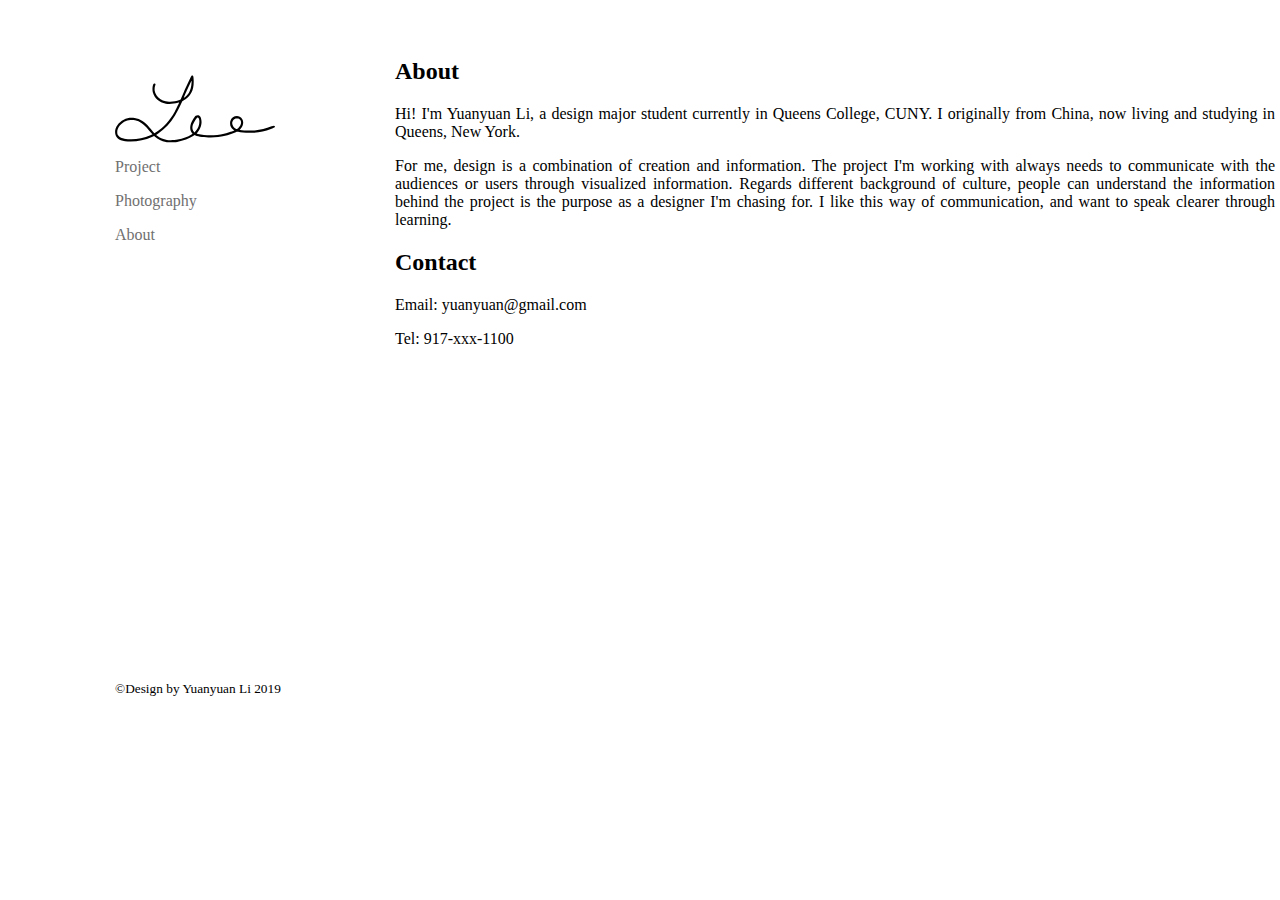
<file: Non_Responsive/about.html>
<!DOCTYPE html>

<html>

    <head>
    	<title>About</title>
          <meta charste="utf-8"> 
          <link rel="stylesheet" type="text/css" href="css/style.css">
          <link href="font/Athelas-Regular.ttf" rel="stylesheet">
          <link href="font/corbell.ttf" rel="stylesheet">
	
    </head>

    <body>
            <div class="centercontainer">

        <ul class="menuitem">

            <a href="index.html">
                <div class="imgbox">
            <img src="images/Logo_1.0.svg"  width ="160" height ="90" alt="yuan"><br />
        </div>
        </a>

        		<p><a href="project.html">Project</a><br /></p>
           		<p><a href="Photography.html">Photography</a><br /></p>
           		<p><a href="about.html">About</a></p>

        </ul>

        <div class="acontainer">

          <div class="title">
            <h2>About</h2>
          </div>

          <div class="paragraph">
            <p>Hi! I'm Yuanyuan Li, a design major student currently in Queens College, CUNY. I originally from China, now living and studying in Queens, New York.</p>
            <p>For me, design is a combination of creation and information. The project I'm working with always needs to communicate with the audiences or users through visualized information. Regards different background of culture, people can understand the information behind the project is the purpose as a designer I'm chasing for. I like this way of communication, and want to speak clearer through learning.
​            </p>

        </div>

          <div class="title">
            <h2>Contact</h2>
          </div>

          <div class="paragraph">
            <p>Email: yuanyuan@gmail.com</p>
            <p>Tel: 917-xxx-1100</p>
          </div>

        </div>




        <div class="footer">
            <p>©Design by Yuanyuan Li 2019</p>
        </div>
      </div>



    </body>

</html>
</file>
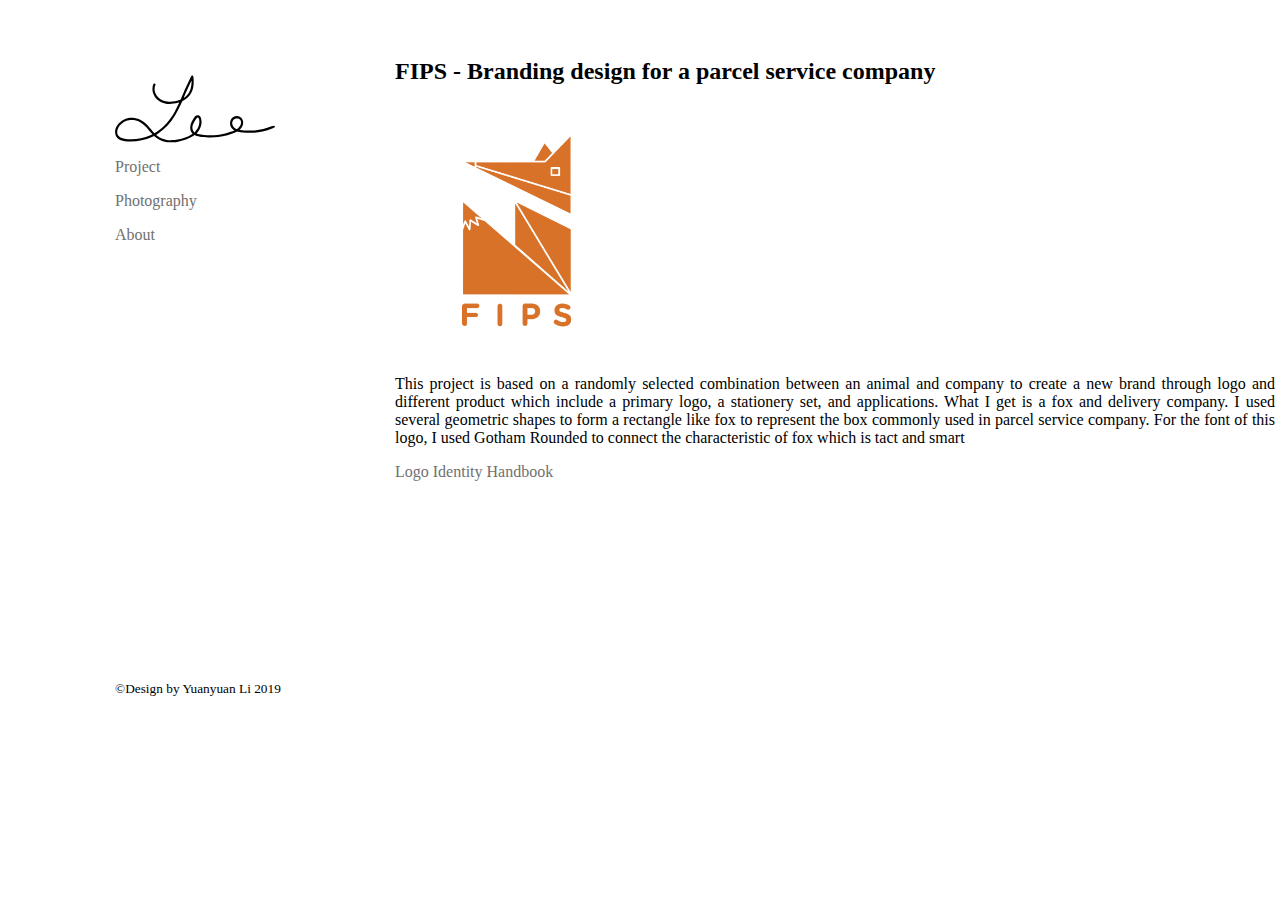
<file: Non_Responsive/detail.html>
<!DOCTYPE html>

<html>
    <head>
    	<title>About</title>
          <link rel="stylesheet" type="text/css" href="css/style.css">
          <link href="font/Athelas-Regular.ttf" rel="stylesheet">
          <link href="font/corbell.ttf" rel="stylesheet">
	
    </head>

    <body>
            <div class="centercontainer">

        <ul class="menuitem">

            <a href="index.html">
                <div class="imgbox">
                  <img src="images/Logo_1.0.svg"  width = "160" height = "90" alt="yuan"><br />
                </div>
            </a>

        		<p><a href="project.html">Project</a><br /></p>
           		<p><a href="Photography.html">Photography</a><br /></p>
           		<p><a href="about.html">About</a></p>

        </ul>

        <div class="dcontainer">

          <div class="header">
            <h2>FIPS - Branding design for a parcel service company</h2>
          </div>

          <img src="images/FIPS_Logo.jpg" width="250" height="250" alt="FIPS Logo"/>

          <div class="paragraph">
            <p>​This project is based on a randomly selected combination between an animal and company to create a new brand through logo and different product which include a primary logo, a stationery set, and applications. What I get is a fox and delivery company. I used several geometric shapes to form a rectangle like fox to represent the box commonly used in parcel service company. For the font of this logo, I used Gotham Rounded to connect the characteristic of fox which is tact and smart</p>
            <a href="files/Logo_Identity_Handbook.pdf">Logo Identity Handbook</a>
          </div>



          
        </div>


        



        <div class="footer">
            <p>©Design by Yuanyuan Li 2019</p>
        </div>
      </div>



    </body>

</html>
</file>
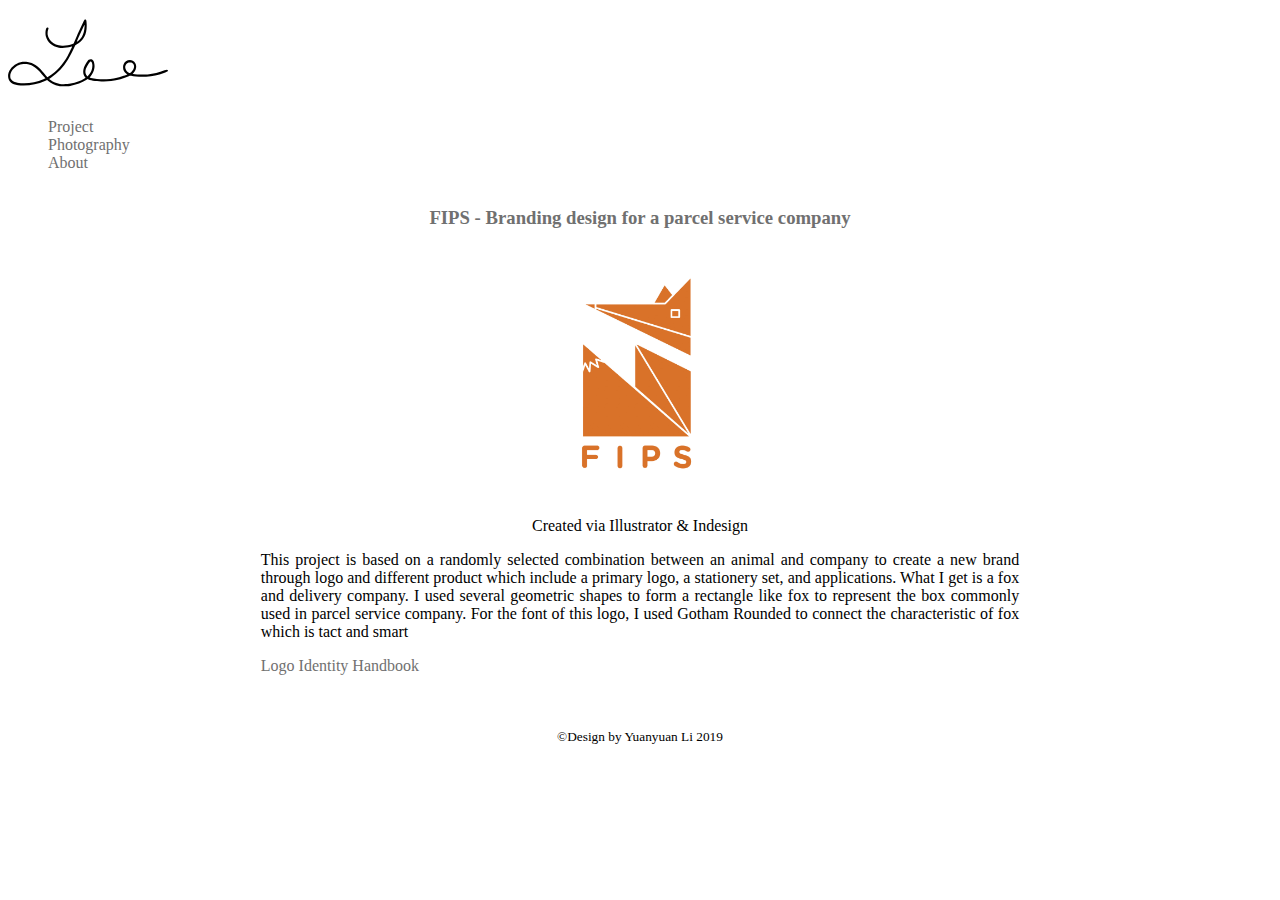
<file: Responsive/detail.html>
<!DOCTYPE html>

<html>
  <head>
    <title>FIPS</title>
    <meta charset="utf-8">
    <meta http-equiv="X-UA-Compatible" content="IE=edge">
    <meta name="viewport" content="width=device-width, initial-scale=1">

    <link rel="stylesheet" href="css/styles.css">
    <link href="font/Athelas-Regular.ttf" rel="stylesheet">
<!--     <script src="/script.js" defer></script> -->
  </head>

  <body>
    <header>

      <div class="nav">

        <a href="index.html">
          <img src="images/Logo_1.0.svg" 	width = "160" height = "90" alt="yuan"><br />
        </a>

        <ul>

        	<li><a href="project.html">Project</a></li>

          <li><a href="photography.html">Photography</a></li>

          <li><a href="about.html">About</a></li>

        </ul>

      </div>


    </header>

  <main>

    <section class="paragraph">

      <div class="t_font">
        <h3>FIPS - Branding design for a parcel service company</h3>
      </div>
      <div class="d_image">
      <img src="images/FIPS_Logo.jpg" width="250" height="250" alt="FIPS Logo"/>
    </div>

      <div class="p_font">
<!--  Center the description title -->
        <div class="d_image">
          <p>Created via Illustrator & Indesign</p> 
        </div>
        <p>​This project is based on a randomly selected combination between an animal and company to create a new brand through logo and different product which include a primary logo, a stationery set, and applications. What I get is a fox and delivery company. I used several geometric shapes to form a rectangle like fox to represent the box commonly used in parcel service company. For the font of this logo, I used Gotham Rounded to connect the characteristic of fox which is tact and smart</p>
      </div>

      <div class="d_image">
        <div class="p_font">
          <a href="files/Logo_Identity_Handbook.pdf">Logo Identity Handbook</a>
        </div>
    </div>



    </section>


  
  </main>

  <div class="footer">
    <p>©Design by Yuanyuan Li 2019</p>
  </div>

  </body>
  
</html>
</file>
<file: Non_Responsive/css/style.css>
a{
  text-decoration: none;
  color: #707070;
}

a:hover{
	color:black;/*menu bar color change*/
}

li{
    list-style: none;
}


/*style for footer*/
div.footer{

   position: relative;
   font-family: 'Athelas';
   padding-left: 40px;
   padding-top: 30px;
   float: left;
   font-size: 10pt;
   left: 0;
   bottom: 0;
   width: 100%;
   color: black;

}

/*style of menu content*/
.menuitem{
	float: left;
	font-family: 'Athelas';
}


/*logo image*/
.imgbox{

	float: left;
	margin-top: 40px;
	/*margin-left: 40px;
	margin-right: 80px;*/
}

/*homepage gallery container*/
div.gallerycontainer{
	position: relative;
    margin-left: 280px;
    padding-top: 30px;
    padding-bottom: 20px;
    width:1130px;/*limited 3 items in same line*/
	height: 600px;

}

/*project page gallery container*/
div.pgallerycontainer{
	position: relative;
    margin-left: 280px;
    padding-bottom: 40px;
    padding-top: 30px;
    width: 1130px;/*limited 3 items in same line*/
    height: 600px;

}

/*container for about page*/
div.acontainer{
	position: relative;
	margin-left: 320px;
	padding-top: 30px;
	width: 880px;
	height: 600px;
}

/*container for detail page*/
div.dcontainer{
	position: relative;
	margin-left: 320px;
	padding-top: 30px;
	width: 880px;
	height: 600px;

}

/*box around all elements*/
div.centercontainer{
	margin: 0 auto;
	width: 1130px;
	height: auto;

}

div.header{

	font-family: Athelas;
	text-align: left;
}

/*arrange gallery images on homepage*/
div.galleryimg{

	width: auto;
	height: auto;
	max-width: 100%;
	max-height: 100%;
	float: left;
	margin-left: 20px;
	margin-bottom: 20px;

}

/*arrange gallery images on project page*/
div.pgallery{

	display: inline;
	width: 270px;
	height: 350px;
	float: left;
	margin-left: 20px;

}

/*font style of description*/
div.paragraph{

	font-family: corbel;
	text-align: justify;
}

/*font style of title*/
div.title{
	font-family: 'Athelas';
}



/*identify the project title style*/
div.fspan{

	display:block;
	width: 100%;
	line-height: 40px;
	text-align: center;
	font-family: Athelas;
	font-weight: bolder;
	font-size: 18px;
	color: #707070;
}

/*identify the project description style*/
div.sspan{

	display:block;
	width: 100%;
	line-height: 0px;
	text-align: center;
	font-family: corbel;
	color: #707070;

}
</file>
<file: Responsive/css/styles.css>
/* Flex styles*/
header {
  display: flex;
}

@media (min-width: 700px) {
 .leading {
    display: flex;
  }
}


/* Grid styles*/
.cards {
  display: grid;
  grid-template-columns: repeat(auto-fill, minmax(250px, 1fr));
  grid-gap: 30px;
}

.paragraph{
  margin: 0 auto;
  height: 60%;
  width: 60%;

}

.p_font{
  font-family: corbel;
  text-align: justify;

}

.t_font{
  font-family: 'Athelas'; 
  text-align: center; 
}

a{
  text-decoration: none;
  color: #707070;
}

a:hover{
  color: black;
}

h3{
  color: #707070;
}

/*.nav{
  
  width: 100%;
  padding: 20px;
  float: left;


}*/

ul{
  list-style-type: none;
/*  margin: 0;
  padding: 0;*/
}

/*li{

  display: inline;
  margin: 15px;
  text-align: center;

}*/

.menuitem{
  display: inline;
  width: 20%;
  font-family: 'Athelas';

}



.cards {
  max-width: 960px;
  margin: 0 auto 20px;
}

article {
  position: relative;
}

.article-img {
  height: 100%;
  width: 100%;
  object-fit: cover;
}

.article-title {
  position: relative;
  bottom: 0;
  width: 100%;
  padding: 10px;
  text-align: center;
  font-family: 'Athelas';
}

.d_image{
  text-align: center;
}

div.footer{

   position: relative;
   font-family: 'Athelas';
   padding-top: 40px;
   padding-bottom: 40px;
   float: left;
   font-size: 10pt;
   left: 0;
   bottom: 0;
   width: 100%;
   color: black;
   text-align: center;

}
</file>
